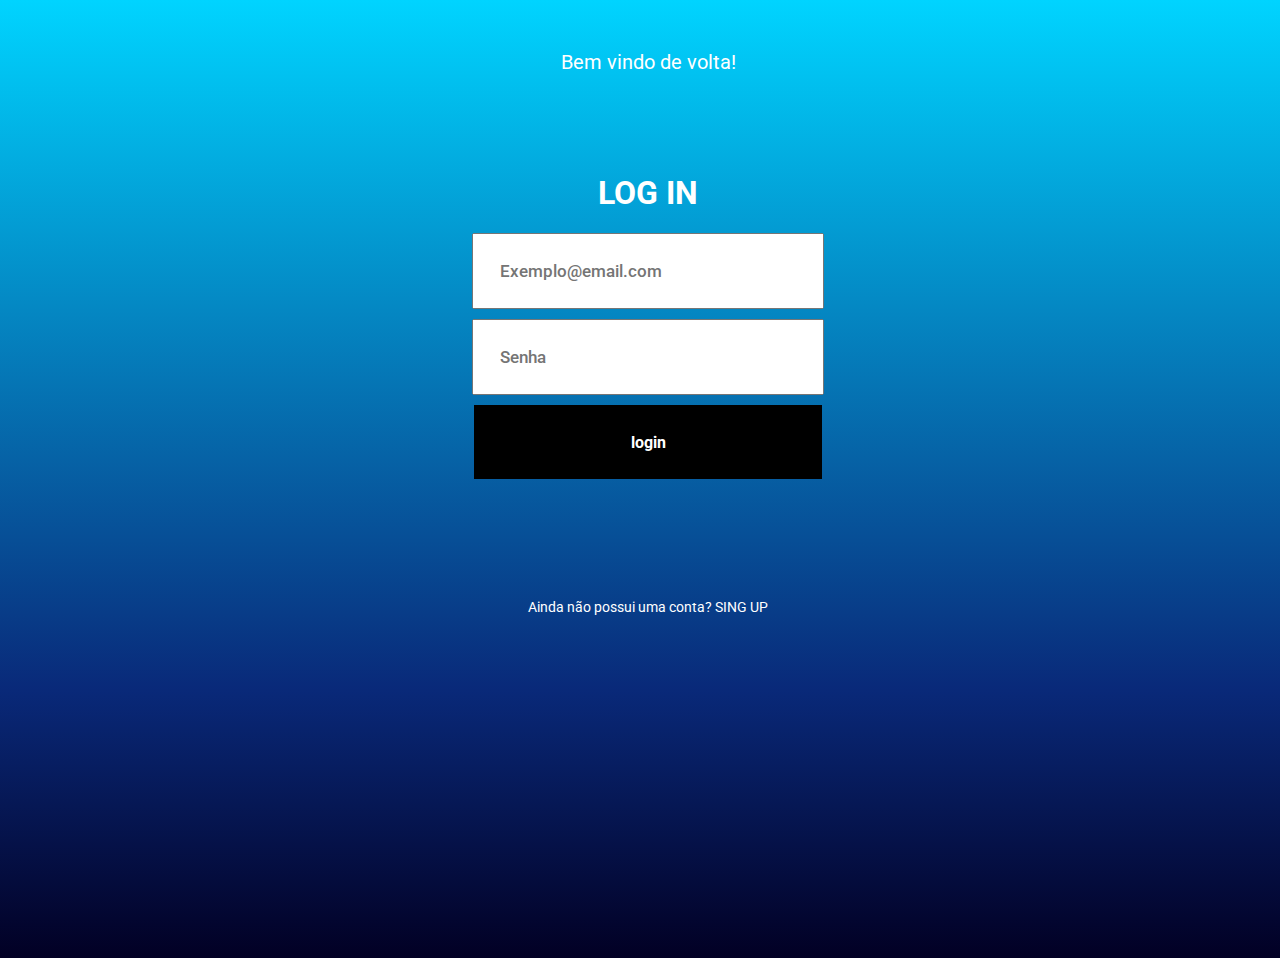
<file: index.html>
<!DOCTYPE html>
<html lang="en">
<head>
    <meta charset="UTF-8">
    <meta name="viewport" content="width=device-width, initial-scale=1.0">
    <link rel="preconnect" href="https://fonts.googleapis.com">
    <link rel="preconnect" href="https://fonts.gstatic.com" crossorigin>
    <link href="https://fonts.googleapis.com/css2?family=Roboto:wght@100;700&display=swap" rel="stylesheet">
    <link rel="stylesheet" type="text/css" href="style.css">
    <title>LOGIN</title>
</head>
<body>
    <p>Bem vindo de volta!</p>

    <h1>LOG IN</h1>


    <input type="email" placeholder="Exemplo@email.com">
    <input type="password" placeholder="Senha">

    <button>login</button>

    <a href="ex01.html">Ainda não possui uma conta? SING UP</a>

</body>
</html>
</file>
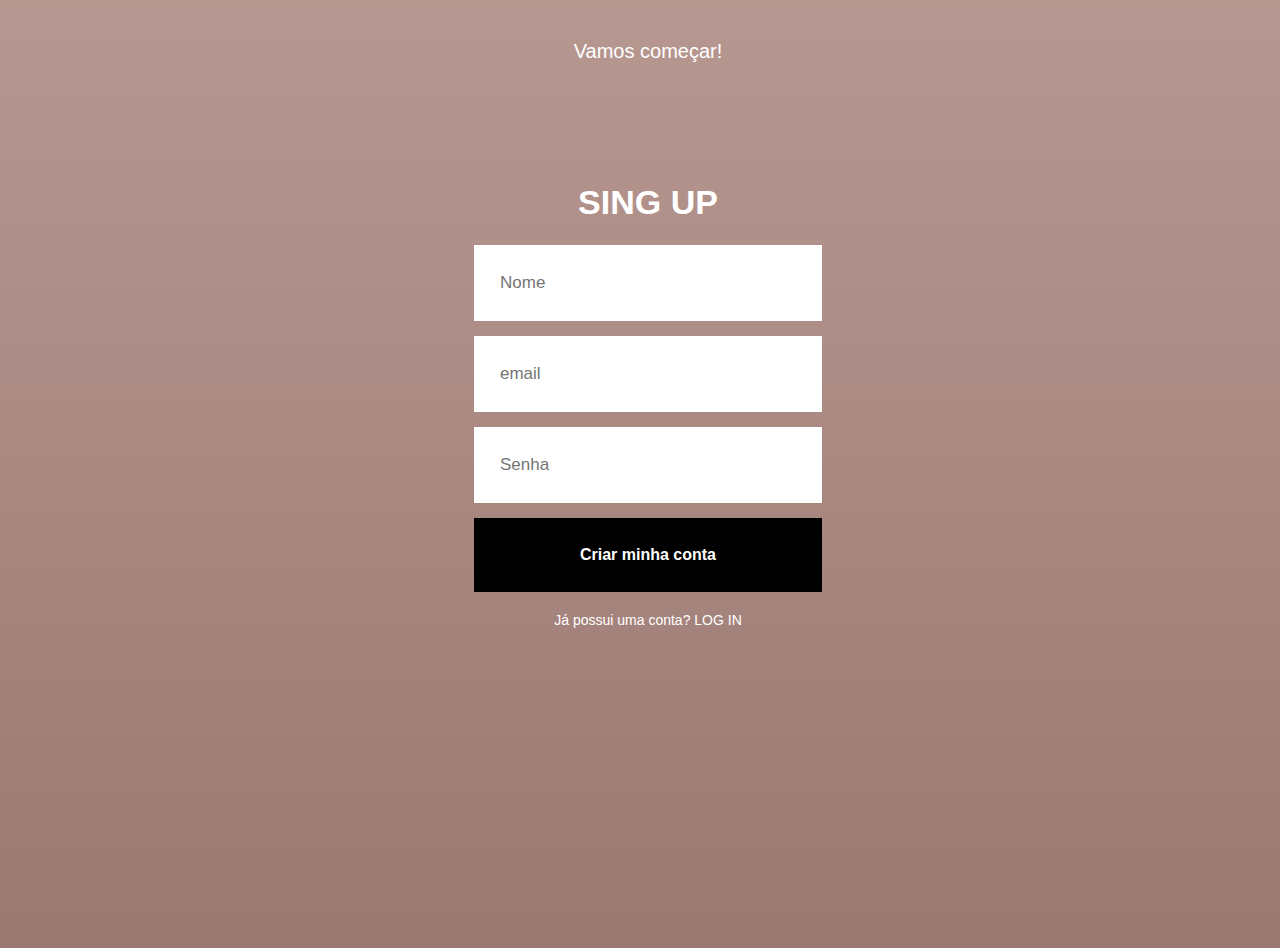
<file: ex01.html>
<!DOCTYPE html>
<html lang="pt-BR">
<head>
    <meta charset="UTF-8">
    <meta name="viewport" content="width=device-width, initial-scale=1.0">
    <link rel="stylesheet" href="ex01.css">
    <title>Exercicio 01</title>
</head>
<body>
    <p>Vamos começar!</p>

    <h1>SING UP</h1>


    <input type="text" placeholder="Nome">
    <input type="email" placeholder="email">
    <input type="password" placeholder="Senha">

    <button>Criar minha conta</button>

    <a href="index.html">Já possui uma conta? LOG IN</a>
</body>
</html>
</file>
<file: style.css>
*{
    font-family: 'Roboto', sans-serif;
}
body{
    width: 100vw;
    height: 100vh;
    background: linear-gradient(0deg, rgba(2,0,36,1) 0%, rgba(9,41,121,1) 28%, rgba(0,212,255,1) 100%);
    
}

p{
    color:white;
    text-align: center;
    font-size: 20px;
    margin-top: 50px;

}

h1{
    text-align: center;
    color: white;
    font-weight: bold;
    margin-top: 100px;
}

input{
    width: 320px;
    height: 70px;
    margin-bottom: 20px;
    display: block;
    margin: 10px auto;
    font-weight: 500;
    font-size: 17px;
    padding-left: 26px;
    outline: none;
}

button{
    display: block;
    width: 348px;
    height: 74px;
    font-weight: bold;
    font-size: 16px;
    margin: auto;
    background-color: #000000;
    color: white;
    border: none;
    cursor: pointer;
}

button:hover{
    background-color: #4682B4 ;
}
button:active{
    opacity: 0.6;
}
a{
    margin: 120px 20px;
    display: block;
    text-align: center;
    font-size: 14px;
    color: white;
    text-decoration: none;

}
</file>
<file: ex01.css>
*{
    font-family: 'Roboto', sans-serif;
}
body{
    background: linear-gradient(180deg, #B79891 0%, #94716B 123.44%);
    width: 100vw;
    height: 100vh;
}

p{
  color: white;
  text-align: center;
  font-size: 20px;
  margin-top: 40px;
}

h1{
    color: white;
    font-size: 34px;
    text-align: center;
    font-weight: bold;
    margin-top: 120px;
}

input{
    display: block;
    margin-bottom: 20px;
    margin: 15px auto;
    width: 320px;
    height: 74px;
    background-color:#FFFFFF;
    padding-left: 26px;
    border: none;
    outline: none;
    font-size: 17px;

}

button{
    display: block;
    margin: 10px auto;
    border: none;
    width: 348px;
    height: 74px;
    background-color: #000000;
    color: white;
    font-weight: bold;
    font-size: 16px;
    cursor: pointer;

}

button:active{
    opacity: 0.6;
}
button:hover{
    background-color: #363636;
}

a{
    display: block;
    margin-top: 20px;
    font-size: 14px;
    color: white;
    text-align: center;
    text-decoration: none;
}
</file>
